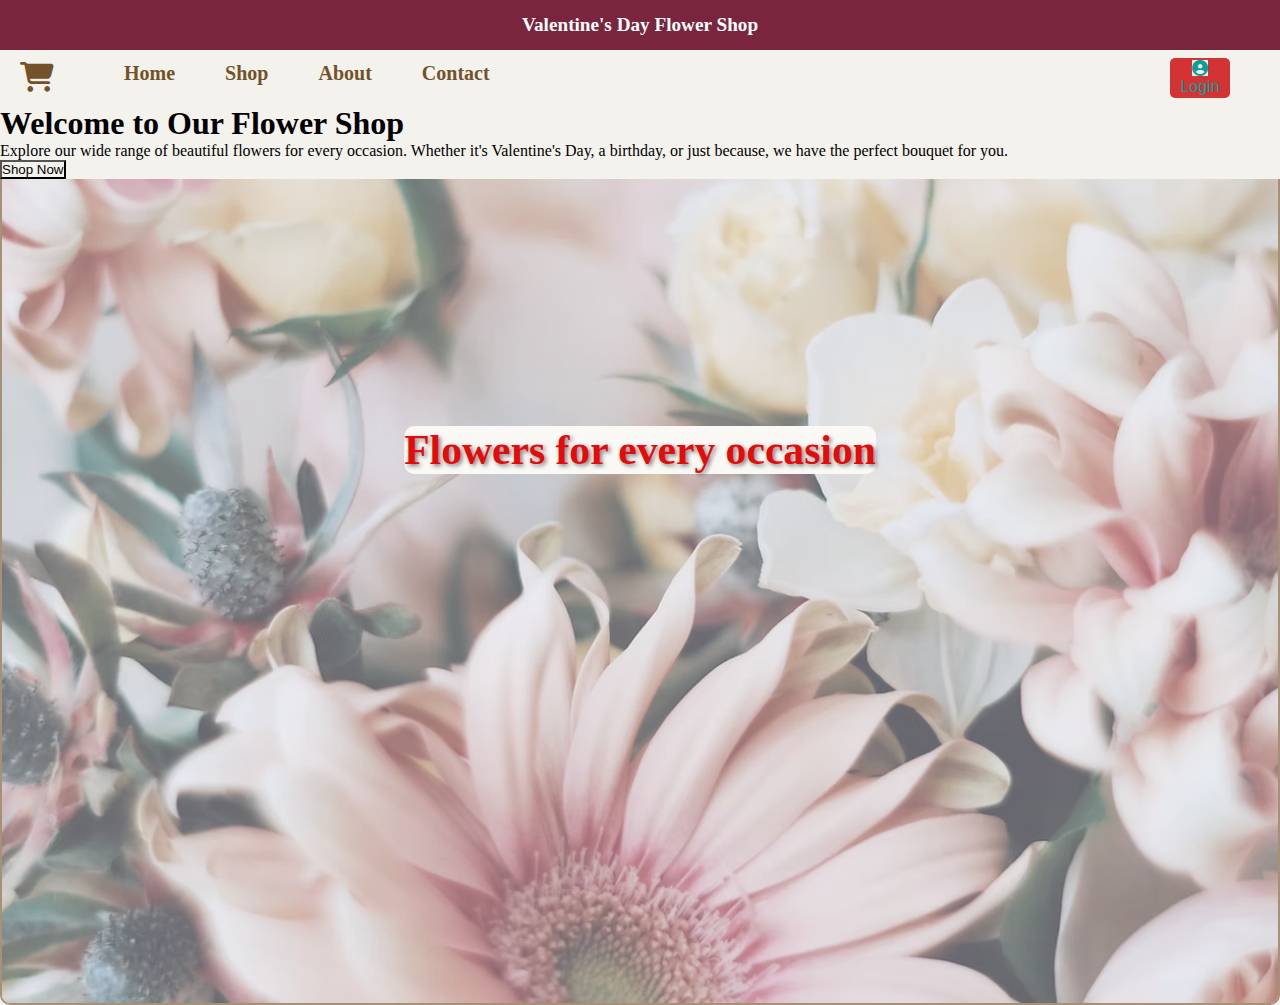
<file: design2/index.html>
<!DOCTYPE html>
<html lang="en">
<head>
    <meta charset="UTF-8">
    <meta name="viewport" content="width=device-width, initial-scale=1.0">
    <title>Document</title>
    <link rel="stylesheet" href="style.css">
   <link rel="stylesheet" href="https://cdnjs.cloudflare.com/ajax/libs/font-awesome/6.7.2/css/all.min.css"
        integrity="sha512-Evv84Mr4kqVGRNSgIGL/F/aIDqQb7xQ2vcrdIwxfjThSH8CSR7PBEakCr51Ck+w+/U6swU2Im1vVX0SVk9ABhg=="
        crossorigin="anonymous" referrerpolicy="no-referrer" />
</head>
<body>
 <div class="MAIN">
     <header>
          <h1 id="H1">Valentine's Day Flower Shop</h1>
         <section class="head">
           
            <nav>
                <ul>
                    <li> <i class="fa-solid fa-cart-shopping" id="cart"></i></li>
                    <li><a href="home.html">Home</a></li>
                    <li><a href="shop.html">Shop</a></li>
                    <li><a href="about.html">About</a></li>
                    <li><a href="contact.html">Contact</a></li>
                </ul>
            </nav>
             <div class="login">
                 <button><i class="fa-solid fa-circle-user"></i> <br>Login</button>
             </div>
         </section> 
         <div class="foot">
             <h1>   Flowers for every occasion </h1>
             <img src="./c837a6_e388daae60224eb5905669d06ea5a017~mv2.avif" alt="">
         </div>
     </header>
</div>        
         <div class="body">
            <h1>Welcome to Our Flower Shop</h1>
            <p>Explore our wide range of beautiful flowers for every occasion. Whether it's Valentine's Day, a birthday, or just because, we have the perfect bouquet for you.</p>
            <button class="shop-now">Shop Now</button>
         </div>

</body>
</html>
</file>
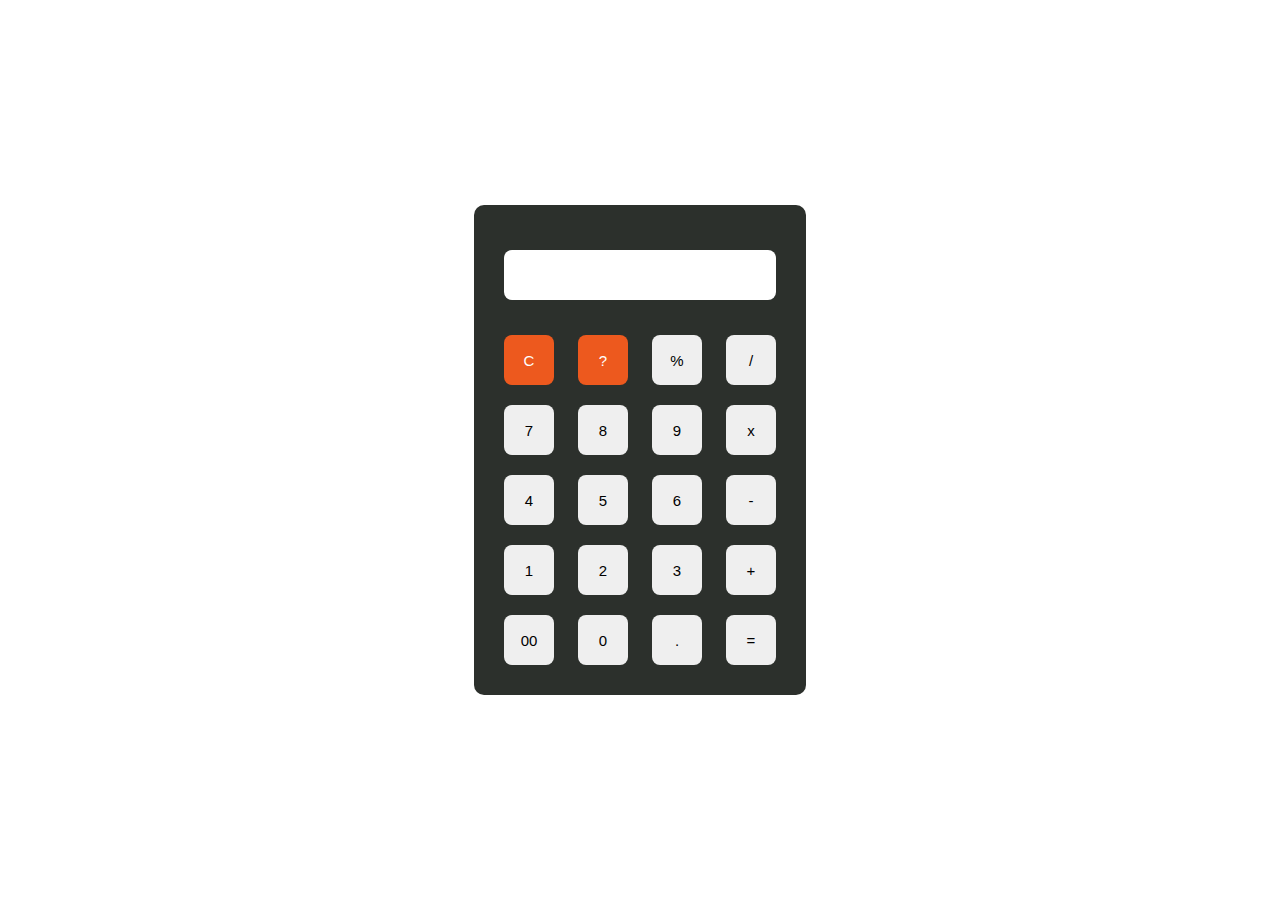
<file: Simple Calculator/calc.html>
<!DOCTYPE html>
<html lang="en">
<head>
   <title>Calculator</title>
   <link rel="stylesheet" href="./calc.css">
</head>
<body>
    <script src="./calc.js"></script>
   <div id="calc">
      <div id="content">
         <form>
            <div id="output">
               <input type="text" id='res'>
            </div>
            <div class="btn">
               <input type="button" value='C' onclick="Clear()" id="clear">
               <input type="button" value='?' onclick="Back()" id="backspace">
               <input type="button" value='%' onclick="Solve('%')">
               <input type="button" value='/' onclick="Solve('/')">
               <br>
               <input type="button" value='7' onclick="Solve('7')">
               <input type="button" value='8' onclick="Solve('8')">
               <input type="button" value='9' onclick="Solve('9')">
               <input type="button" value='x' onclick="Solve('*')">
               <br>
               <input type="button" value='4' onclick="Solve('4')">
               <input type="button" value='5' onclick="Solve('5')">
               <input type="button" value='6' onclick="Solve('6')">
               <input type="button" value='-' onclick="Solve('-')">
               <br>
               <input type="button" value='1' onclick="Solve('1')">
               <input type="button" value='2' onclick="Solve('2')">
               <input type="button" value='3' onclick="Solve('3')">
               <input type="button" value='+' onclick="Solve('+')">
               <br>
               <input type="button" value='00' onclick="Solve('00')">
               <input type="button" value='0' onclick="Solve('0')">
               <input type="button" value='.' onclick="Solve('.')">
               <input type="button" value='=' onclick="Result()">
            </div>
         </form>
      </div>
   </div>
  
</body>
</html>
</file>
<file: design2/style.css>
*{
    margin: 0;
    padding: 0;
    box-sizing: border-box;
    background-color: rgb(244,242,236)
}
.MAIN{
    display: flex;
    flex-direction: column;
}

header #H1{
    width: 100%;
    text-align: center;
    height: 50px;
    background-color: rgb(121,37,61);
    color: white;
    font-size:larger;
    font-weight: bold;
    justify-content: center;
    align-items: center;
    display: flex;
}

.head{
    width: 100%;
    height: 55px;
    background-color: rgb(244,242,236);
    color:rgb(115,82,41);
    font-size: larger;
    font-weight: bold;
   display: flex;
   flex-direction: row;
   justify-content: space-between;
   align-items: center;
}
.head ul{
    display: flex;
    flex-direction: row;
    list-style-type: none;
    margin: 0;
    padding-left: 20px;
    gap : 50px;
}
.head ul li{
    font-size: 20px;
    font-weight: bold;
    cursor: pointer;
}
.head ul li a{
    text-decoration: none;
    color:rgb(115,82,41);
}
.head ul li a:hover{
    color: rgb(22, 207, 249);
    text-decoration: underline;
}
.login button{
    background-color: rgba(208, 33, 33, 0.914);
    color: rgb(10, 159, 154);
    font-size: medium;
    height: 40px;
    width: 60px;
    font-weight:initial;
    padding:0px;
    border: none;
    border-radius: 5px;
    cursor: pointer;

}
.login{
    padding-right: 50px;
}
.login button:hover{
    background-color: rgb(250, 0, 192);
    color: rgb(121,37,61);
    font-weight: bold;
    transition: 0.5s ease-in-out;
}
#cart{
    padding-right: 20px;
    font-size: 30px;
    color: rgb(115,82,41);
}

.foot img{
    width: 100%;
    height: 100%;
     opacity: 0.6;
     position: absolute;
    z-index: -1;
    display: flex;
    overflow-x: auto;
    scroll-snap-type: x mandatory;
    scroll-behavior: smooth;
    -webkit-overflow-scrolling: touch;
    list-style: none;
    object-fit: cover;
    margin: 0;
    padding: 0;
    border: 2px solid rgb(115,82,41);
    border-radius: 10px;
    animation: forwards 5s linear ease-in-out;
    animation-name: xyz;
  }

.foot h1{
    position: absolute;
    top: 50%;
    left: 50%;
    transform: translate(-50%, -50%);
    font-size: calc(2vw + 1em);
    color: rgb(227, 11, 11);
    text-align: center;
    font-weight: bold;
    text-shadow: 2px 2px 4px rgba(0, 0, 0, 0.5);
    margin: 0;
    padding: 0;
    background-image: linear-gradient(to right, rgba(255, 255, 255, 0.5), rgba(255, 255, 255, 0.5));
    border-radius: 10px;
}




















































@keyframes xyz {
  from {
    height: 0;
  }
  to {
    height: 100%;
    font-size: calc(2vw + 1em);
  }
}

.carousel li {
  animation: xyz linear both;
  animation-timeline: scroll(inline);
}
</file>
<file: Simple Calculator/calc.css>
* {
    margin: 0;
    padding: 0;
    box-sizing: border-box;
}
#calc {
    width: 100%;
    height: 100vh;
    display: flex;
    justify-content: center;
    align-items: center;
}
#content {
    background: #2c302c;
    padding: 20px;
    border-radius: 10px;

}
#content form input {
    border: 0;
    outline: 0;
    width: 50px;
    height: 50px;
    border-radius: 8px;
    font-size: 15px;
    margin: 10px;
    cursor: pointer;
}
#backspace {
    background-color: rgb(237, 89, 30);
    color: white;
}
#res {
    padding: 10px;
}
#clear {
    background-color: rgb(237, 89, 30);
    color: white;
}
form #output {
    display: flex;
    justify-content: flex-end;
    margin: 15px 0;
}
form #output input {
    text-align: right;
    flex: 1;
    font-size: 25px;
}
</file>
